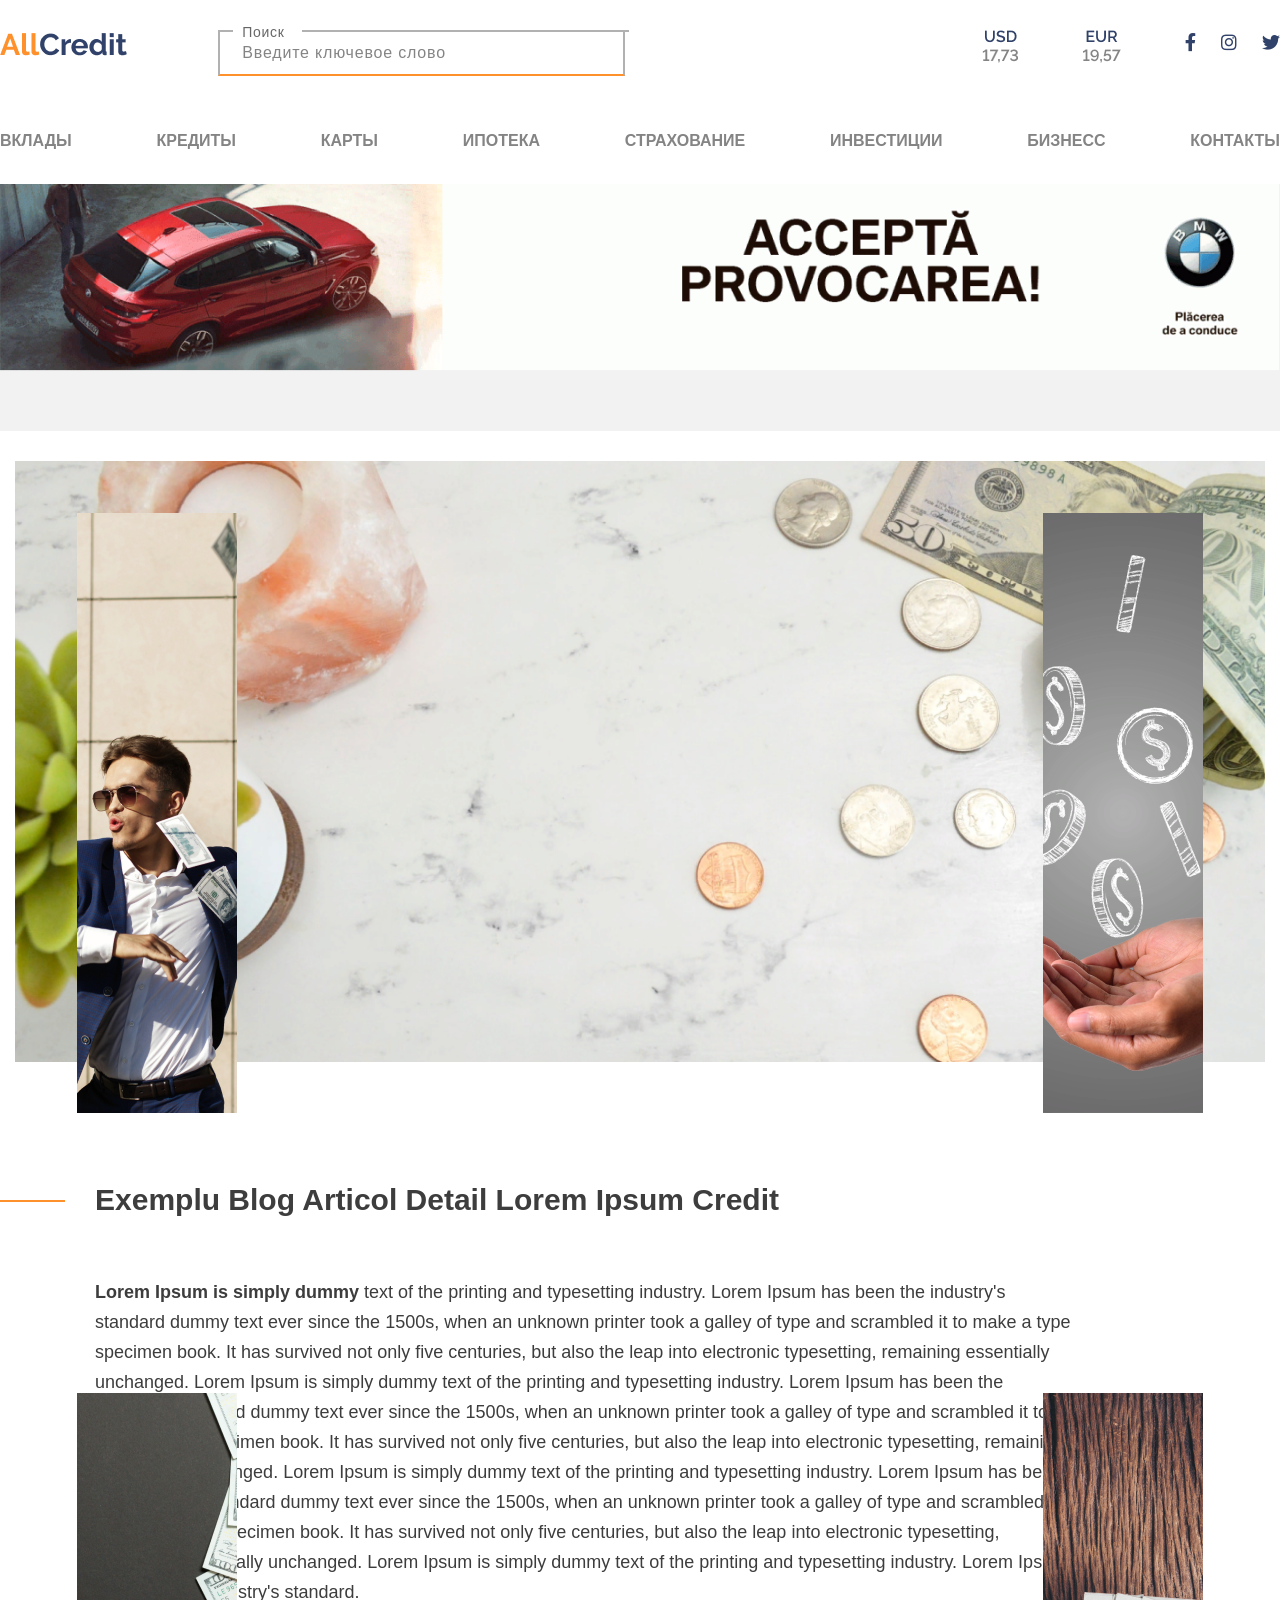
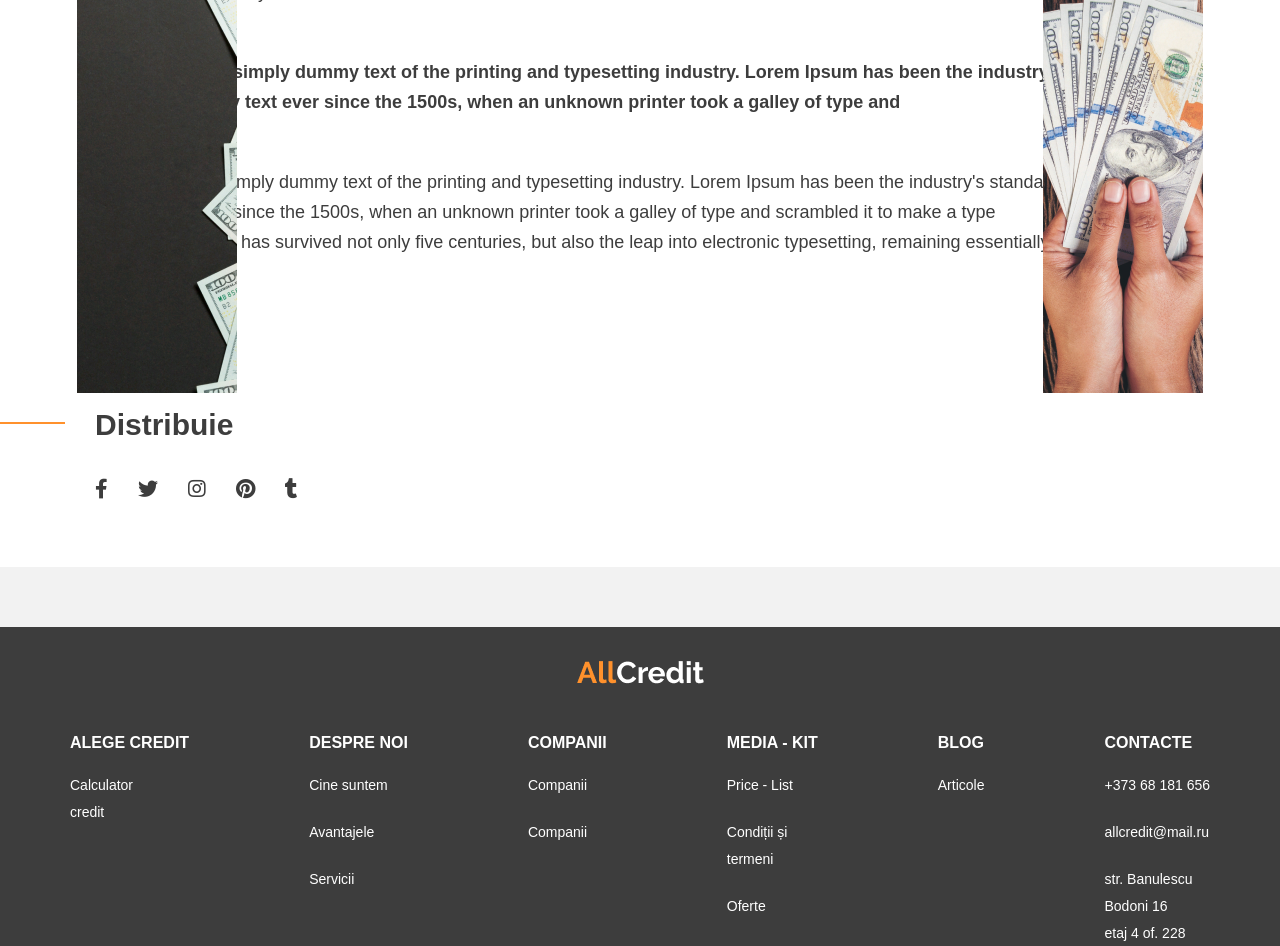
<file: Allcredit-project/Wp-content/public html/Blog-detail.html>
<!DOCTYPE html>
<html lang="en">
<head>
    <meta charset="UTF-8">
    <meta name="viewport" content="width=device-width, initial-scale=1.0">
    <link rel="stylesheet" href="https://use.fontawesome.com/releases/v5.6.1/css/all.css"
    integrity="sha384-gfdkjb5BdAXd+lj+gudLWI+BXq4IuLW5IT+brZEZsLFm++aCMlF1V92rMkPaX4PP" crossorigin="anonymous">
    <link rel="stylesheet" href="css/fonts">
    <link rel="stylesheet" href="css/bootstrap.min.css">
    <link rel="stylesheet" href="css/blog-detail.css">
    <title>Blog-detail</title>
</head>
<body>
    <header class="header">
        <div class="nav">
            <div class="container">
                <div class="row">
                    <div class="col-md-2">
                        <a href="#!" class="logo">
                            <img src="img/All-credit-logo.png" alt="AllCredit">
                        </a>
                    </div>
                    <div class="col-md-4">
                        <div class="search-box">
                            <form class="search__box-form" method="get">
                                <input type="text" placeholder="Введите ключевое слово" class="search__form-info">
                            </form>
                        </div>
                    </div>
                    <div class="offset-md-3 col-md-3">
                        <div class="currency__system">
                            <img src="img/usd.png" alt="eur" class="currency__system-pic">
                            <img src="img/eur.png" alt="usd" class="currency__system-pic">
                            <div class="icons">
                                <a href="#!" class="icon-links">
                                    <i class="fab fa-facebook-f"></i>
                                </a>
                                <a href="#!" class="icon-links">
                                    <i class="fab fa-instagram"></i>
                                </a>
                                <a href="#!" class="icon-links">
                                    <i class="fab fa-twitter"></i>
                                </a>
                           </div>
                        </div>
                    </div>
                </div>
            </div>
        </div>
        <div class="menu">
            <div class="container">
                <div class="row">
                    <div class="col">
                        <ul class="menu__list d-flex justify-content-between">
                            <li class="menu__list-item">
                                <a href="#!">
                                    Вклады
                                </a>
                            </li>
                            <li class="menu__list-item">
                                <a href="#!">
                                    Кредиты
                                </a>
                            </li>
                            <li class="menu__list-item">
                                <a href="#!">
                                    Карты
                                </a>
                            </li>
                            <li class="menu__list-item">
                                <a href="#!">
                                    Ипотека
                                </a>
                            </li>
                            <li class="menu__list-item">
                                <a href="#!">
                                    Страхование
                                </a>
                            </li>
                            <li class="menu__list-item">
                                <a href="#!">
                                    Инвестиции
                                </a>
                            </li>
                            <li class="menu__list-item">
                                <a href="#!">
                                    Бизнесс
                                </a>
                            </li>
                            <li class="menu__list-item">
                                <a href="#!">
                                    Контакты
                                </a>
                            </li>
                        </ul>
                    </div>
                </div>
            </div>
        </div>
        <div class="header__banner">
            <img src="img/acc-provocare.png" alt="Accepta Provocarea">
        </div>
    </header> <!--header end-->

    <section class="blog__detail">
        <div class="container">
            <div class="row">
                <div class="col blog-detail-bg">
                    <div class="blog__detail-intro-pic">
                        <img src="img/blog-main-intro.png" alt="intro-bg">
                    </div>
                    <div class="blog__detail-content col-md-10">
                        <h2 class="blog__detail-content-title">
                            Exemplu Blog Articol Detail Lorem Ipsum Credit
                        </h2>
                        <div class="blog__detail-text">
                            <p>
                                <strong class="text-bold">Lorem Ipsum is simply dummy </strong>text of the printing and typesetting industry. Lorem Ipsum has been the industry's standard dummy text ever since the 1500s, when an unknown printer took a galley of type and scrambled it to make a type specimen book. It has survived not only five centuries, but also the leap into electronic typesetting, remaining essentially unchanged.
                                Lorem Ipsum is simply dummy text of the printing and typesetting industry. Lorem Ipsum has been the industry's standard dummy text ever since the 1500s, when an unknown printer took a galley of type and scrambled it to make a type specimen book. It has survived not only five centuries, but also the leap into electronic typesetting, remaining essentially unchanged. Lorem Ipsum is simply dummy text of the printing and typesetting industry. Lorem Ipsum has been the industry's standard dummy text ever since the 1500s, when an unknown printer took a galley of type and scrambled it to make a type specimen book. It has survived not only five centuries, but also the leap into electronic typesetting, remaining essentially unchanged. Lorem Ipsum is simply dummy text of the printing and typesetting industry. Lorem Ipsum has been the industry's standard.
                            </p>
                            <p class="blog-detail-text-sec">
                                Lorem Ipsum is simply dummy text of the printing and typesetting industry. Lorem Ipsum has been the industry's standard dummy text ever since the 1500s, when an unknown printer took a galley of type and 
                            </p>
                            <p>
                                Lorem Ipsum is simply dummy text of the printing and typesetting industry. Lorem Ipsum has been the industry's standard dummy text ever since the 1500s, when an unknown printer took a galley of type and scrambled it to make a type specimen book. It has survived not only five centuries, but also the leap into electronic typesetting, remaining essentially unchanged.
                            </p>
                        </div>
                        <div class="blog__detail-follow">
                            <h2 class="blog-detail-follow-title">
                                Distribuie
                            </h2>
                            <ul class="blog__detail-follow-list">
                                <li class="blog__follow-item">
                                    <a href="#!">
                                        <i class="fab fa-facebook-f"></i>
                                    </a>
                                </li>
                                <li class="blog__follow-item">
                                    <a href="#!">
                                        <i class="fab fa-twitter"></i>
                                    </a>
                                </li>
                                <li class="blog__follow-item">
                                    <a href="#!">
                                        <i class="fab fa-instagram"></i>
                                    </a>
                                </li>
                                <li class="blog__follow-item">
                                    <a href="#!">
                                        <i class="fab fa-pinterest"></i>
                                    </a>
                                </li>
                                <li class="blog__follow-item">
                                    <a href="#!">
                                        <i class="fab fa-tumblr"></i>
                                    </a>
                                </li>
                            </ul>
                        </div>
                    </div>
                </div>
            </div>
        </div>
        <div class="blog__banner-leftTop">
            <img src="img/banner-left-pic.png" alt="Banner">
        </div>
        <div class="blog__banner-rightTop">
            <img src="img/banner-right-pic.png" alt="Banner">
        </div>
        <div class="blog__banner-leftBottom">
            <img src="img/bannerBlog-detail-left.png" alt="Banner">
        </div>
        <div class="blog__banner-rightBottom">
            <img src="img/bannerBlog-detail-right.png" alt="Banner">
        </div>
    </section>
    <footer class="footer"> <!--footer start-->
        <div class="container">
            <div class="row">
                <div class="col">
                    <div class="footer__header">
                        <div class="footer__logo">
                            <a href="#!">
                                <img src="img/all-credit-footer.png" alt="AllCredit">
                            </a>
                        </div>
                    </div>
                    <nav class="footer__nav">
                        <ul class="footer__menu">
                            <li class="footer__menu-item">
                                <h4 class="footer__title">
                                    Alege credit
                                </h4>
                            </li>
                            <li class="footer__menu-item">
                                <a href="#!" class="footer__menu-link">
                                    Calculator<br> credit
                                </a>
                            </li>
                        </ul>
                        <ul class="footer__menu">
                            <li class="footer__menu-item">
                                <h4 class="footer__title">
                                    Despre noi
                                </h4>
                            </li>
                            <li class="footer__menu-item">
                                <a href="#!" class="footer__menu-link">
                                    Cine suntem
                                </a>
                            </li>
                            <li class="footer__menu-item">
                                <a href="#!" class="footer__menu-link">
                                    Avantajele
                                </a>
                            </li>
                            <li class="footer__menu-item">
                                <a href="#!" class="footer__menu-link">
                                    Servicii
                                </a>
                            </li>
                        </ul>
                        <ul class="footer__menu">
                            <li class="footer__menu-item">
                                <h4 class="footer__title">
                                    Companii
                                </h4>
                            </li>
                            <li class="footer__menu-item">
                                <a href="#!" class="footer__menu-link">
                                    Companii
                                </a>
                            </li>
                            <li class="footer__menu-item">
                                <a href="#!" class="footer__menu-link">
                                    Companii
                                </a>
                            </li>
                        </ul>
                        <ul class="footer__menu">
                            <li class="footer__menu-item">
                                <h4 class="footer__title">
                                    Media - kit
                                </h4>
                            </li>
                            <li class="footer__menu-item">
                                <a href="#!" class="footer__menu-link">
                                    Price - List
                                </a>
                            </li>
                            <li class="footer__menu-item">
                                <a href="#!" class="footer__menu-link">
                                    Condiții și<br> termeni
                                </a>
                            </li>
                            <li class="footer__menu-item">
                                <a href="#!" class="footer__menu-link">
                                    Oferte
                                </a>
                            </li>
                        </ul>
                        <ul class="footer__menu">
                            <li class="footer__menu-item">
                                <h4 class="footer__title">
                                    Blog
                                </h4>
                            </li>
                            <li class="footer__menu-item">
                                <a href="#!" class="footer__menu-link">
                                    Articole
                                </a>
                            </li>
                        </ul>
                        <ul class="footer__menu">
                            <li class="footer__menu-item">
                                <h4 class="footer__title">
                                    Contacte
                                </h4>
                            </li>
                            <li class="footer__menu-item">
                                <a href="tel:+373 68 181 656" class="footer__menu-link">
                                    +373 68 181 656
                                </a>
                            </li>
                            <li class="footer__menu-item">
                                <a href="#!" class="footer__menu-link">
                                    allcredit@mail.ru
                                </a>
                            </li>
                            <li class="footer__menu-item">
                                <a href="#!" class="footer__menu-link">
                                    str. Banulescu<br>
                                    Bodoni 16<br>
                                    etaj 4 of. 228
                                </a>
                            </li>
                        </ul>
                    </nav>
                </div>
            </div>
        </div>
    </footer> <!--footer end-->
    
</body>
</html>
</file>
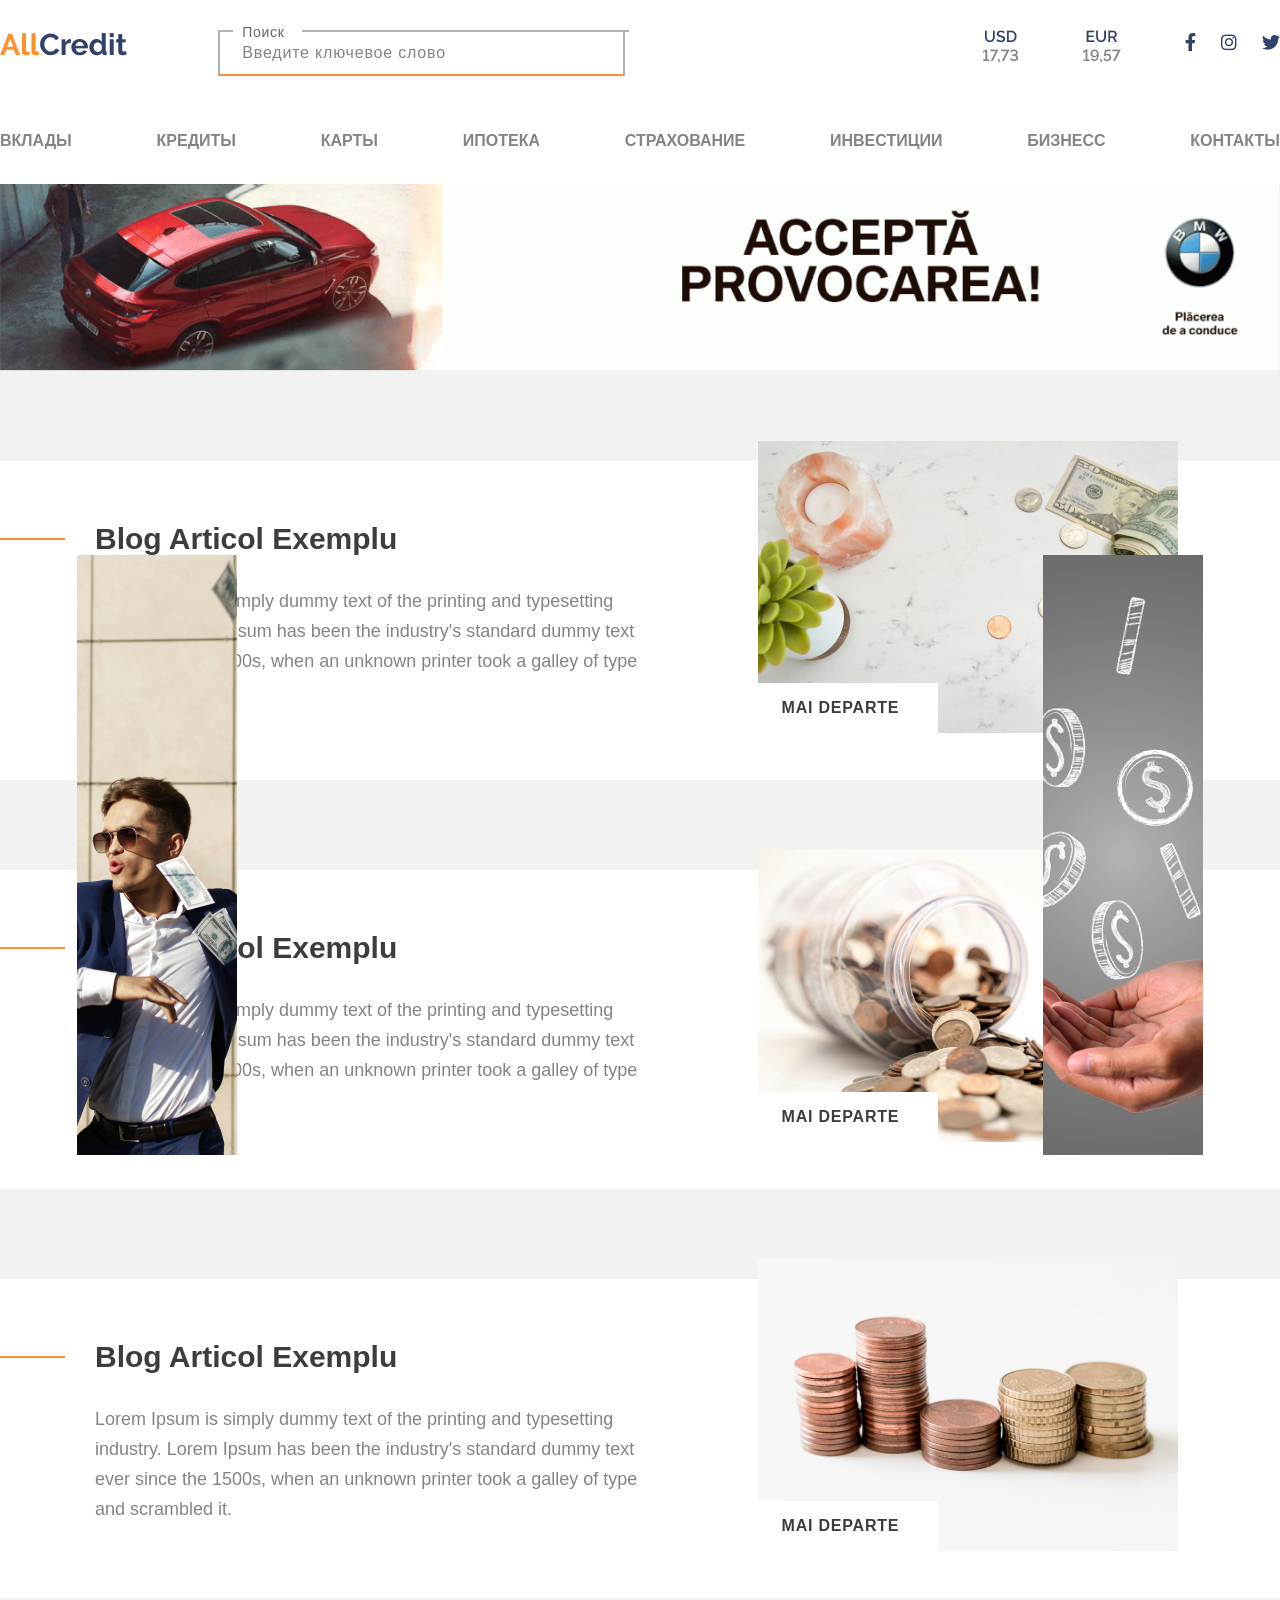
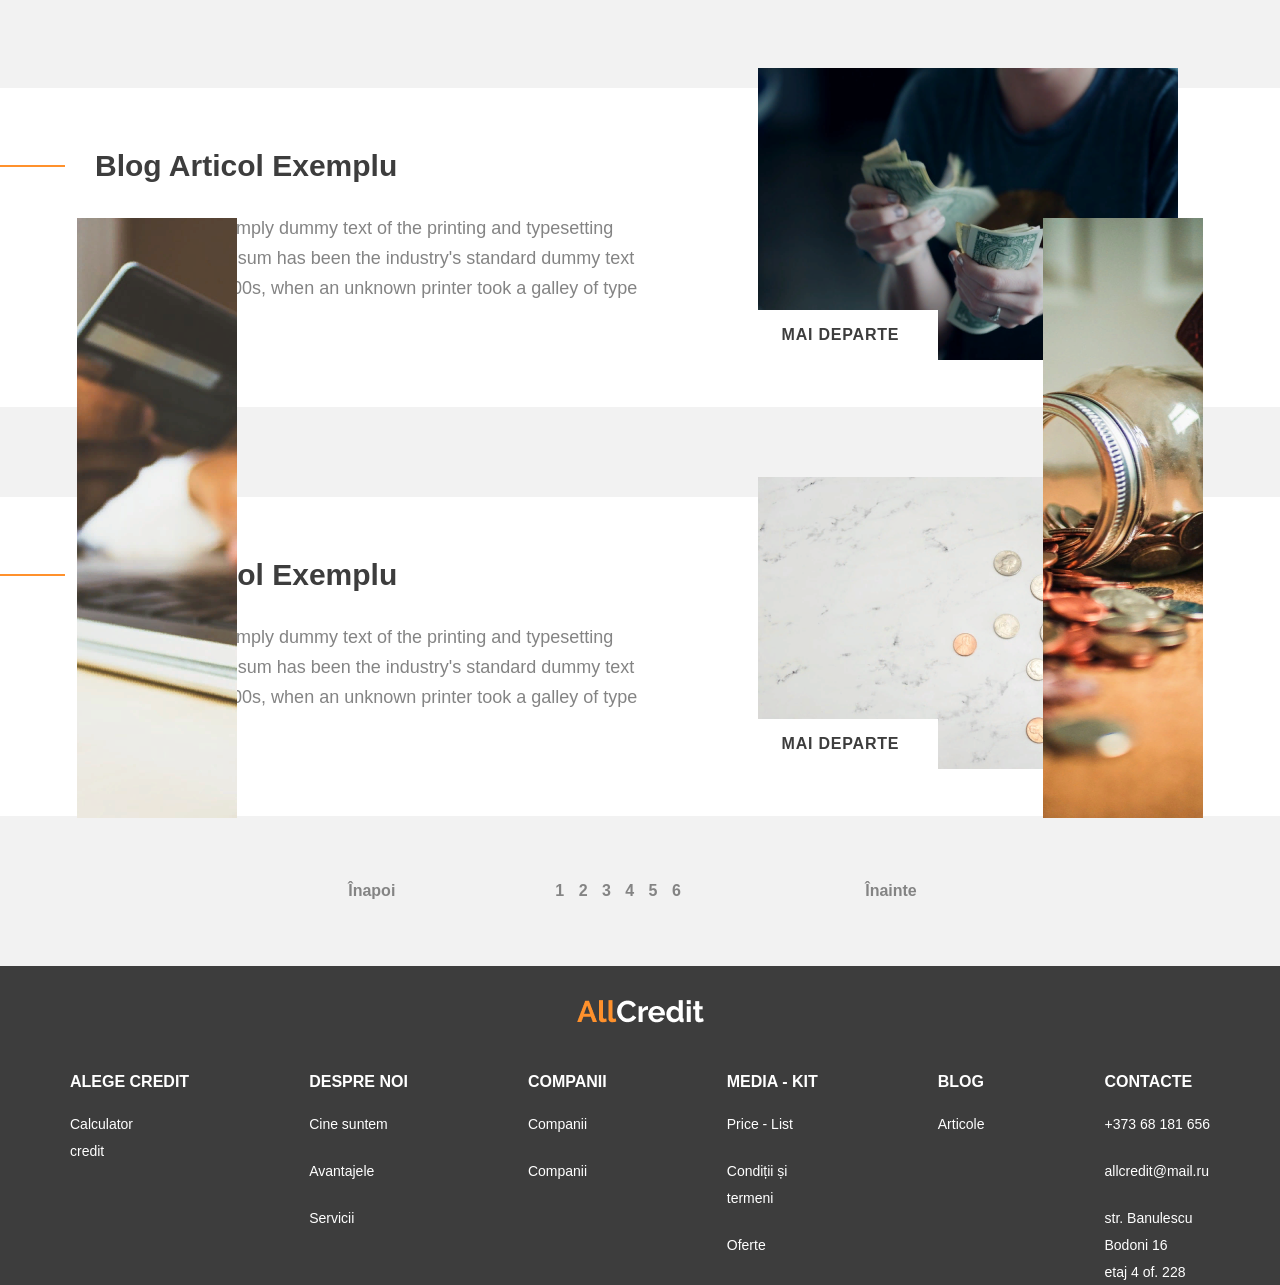
<file: Allcredit-project/Wp-content/public html/Blog.html>
<!DOCTYPE html>
<html lang="en">
<head>
    <meta charset="UTF-8">
    <meta name="viewport" content="width=device-width, initial-scale=1.0">
    <link rel="stylesheet" href="https://use.fontawesome.com/releases/v5.6.1/css/all.css"
    integrity="sha384-gfdkjb5BdAXd+lj+gudLWI+BXq4IuLW5IT+brZEZsLFm++aCMlF1V92rMkPaX4PP" crossorigin="anonymous">
    <link rel="stylesheet" href="css/fonts">
    <link rel="stylesheet" href="css/bootstrap.min.css">
    <link rel="stylesheet" href="css/blog.css">
    <title>All credit - Blog</title>
</head>
<body>
    <header class="header">
        <div class="nav">
            <div class="container">
                <div class="row">
                    <div class="col-md-2">
                        <a href="#!" class="logo">
                            <img src="img/All-credit-logo.png" alt="AllCredit">
                        </a>
                    </div>
                    <div class="col-md-4">
                        <div class="search-box">
                            <form class="search__box-form" method="get">
                                <input type="text" placeholder="Введите ключевое слово" class="search__form-info">
                            </form>
                        </div>
                    </div>
                    <div class="offset-md-3 col-md-3">
                        <div class="currency__system">
                            <img src="img/usd.png" alt="eur" class="currency__system-pic">
                            <img src="img/eur.png" alt="usd" class="currency__system-pic">
                            <div class="icons">
                                <a href="#!" class="icon-links">
                                    <i class="fab fa-facebook-f"></i>
                                </a>
                                <a href="#!" class="icon-links">
                                    <i class="fab fa-instagram"></i>
                                </a>
                                <a href="#!" class="icon-links">
                                    <i class="fab fa-twitter"></i>
                                </a>
                           </div>
                        </div>
                    </div>
                </div>
            </div>
        </div>
        <div class="menu">
            <div class="container">
                <div class="row">
                    <div class="col">
                        <ul class="menu__list d-flex justify-content-between">
                            <li class="menu__list-item">
                                <a href="#!">
                                    Вклады
                                </a>
                            </li>
                            <li class="menu__list-item">
                                <a href="#!">
                                    Кредиты
                                </a>
                            </li>
                            <li class="menu__list-item">
                                <a href="#!">
                                    Карты
                                </a>
                            </li>
                            <li class="menu__list-item">
                                <a href="#!">
                                    Ипотека
                                </a>
                            </li>
                            <li class="menu__list-item">
                                <a href="#!">
                                    Страхование
                                </a>
                            </li>
                            <li class="menu__list-item">
                                <a href="#!">
                                    Инвестиции
                                </a>
                            </li>
                            <li class="menu__list-item">
                                <a href="#!">
                                    Бизнесс
                                </a>
                            </li>
                            <li class="menu__list-item">
                                <a href="#!">
                                    Контакты
                                </a>
                            </li>
                        </ul>
                    </div>
                </div>
            </div>
        </div>
        <div class="header__banner">
            <img src="img/acc-provocare.png" alt="Accepta Provocarea">
        </div>
    </header> <!--header end-->

    <section class="blog"> <!--blog start-->
        <div class="container">
            <div class="row blog__main-block">
                <div class="col-md-6 p0">
                    <div class="blog__item">
                        <h2 class="blog__item-title">
                            Blog Articol Exemplu 
                        </h2>
                        <p class="blog__item-desc">
                            Lorem Ipsum is simply dummy text of the printing and typesetting industry. Lorem Ipsum has been the industry's standard dummy text ever since the 1500s, when an unknown printer took a galley of type and scrambled it.
                        </p>
                    </div>
                </div>
                <div class="col-md-6 p0 d-flex justify-content-center">
                    <div class="blog__block-img btn-hov">
                        <img class="blog-img" src="img/blog1.png" alt="blog">
                        <a href="#!" class="blog-button">
                            Mai Departe
                        </a>
                    </div>
                </div>
            </div>
            <div class="row blog__main-block">
                <div class="col-md-6 p0">
                    <div class="blog__item">
                        <h2 class="blog__item-title">
                            Blog Articol Exemplu 
                        </h2>
                        <p class="blog__item-desc">
                            Lorem Ipsum is simply dummy text of the printing and typesetting industry. Lorem Ipsum has been the industry's standard dummy text ever since the 1500s, when an unknown printer took a galley of type and scrambled it.
                        </p>
                    </div>
                </div>
                <div class="col-md-6 p0 d-flex justify-content-center">
                    <div class="blog__block-img btn-hov">
                        <img class="blog-img" src="img/blog2.png" alt="blog">
                        <a href="#!" class="blog-button">
                            Mai Departe
                        </a>
                    </div>
                </div>
            </div>
            <div class="row blog__main-block">
                <div class="col-md-6 p0">
                    <div class="blog__item">
                        <h2 class="blog__item-title">
                            Blog Articol Exemplu 
                        </h2>
                        <p class="blog__item-desc">
                            Lorem Ipsum is simply dummy text of the printing and typesetting industry. Lorem Ipsum has been the industry's standard dummy text ever since the 1500s, when an unknown printer took a galley of type and scrambled it.
                        </p>
                    </div>
                </div>
                <div class="col-md-6 p0 d-flex justify-content-center">
                    <div class="blog__block-img btn-hov">
                        <img class="blog-img" src="img/blog3.png" alt="blog">
                        <a href="#!" class="blog-button">
                            Mai Departe
                        </a>
                    </div>
                </div>
            </div>
            <div class="row blog__main-block">
                <div class="col-md-6 p0">
                    <div class="blog__item">
                        <h2 class="blog__item-title">
                            Blog Articol Exemplu 
                        </h2>
                        <p class="blog__item-desc">
                            Lorem Ipsum is simply dummy text of the printing and typesetting industry. Lorem Ipsum has been the industry's standard dummy text ever since the 1500s, when an unknown printer took a galley of type and scrambled it.
                        </p>
                    </div>
                </div>
                <div class="col-md-6 p0 d-flex justify-content-center">
                    <div class="blog__block-img btn-hov">
                        <img class="blog-img" src="img/blog4.png" alt="blog">
                        <a href="#!" class="blog-button">
                            Mai Departe
                        </a>
                    </div>
                </div>
            </div>
            <div class="row blog__main-block mb">
                <div class="col-md-6 p0">
                    <div class="blog__item">
                        <h2 class="blog__item-title">
                            Blog Articol Exemplu 
                        </h2>
                        <p class="blog__item-desc">
                            Lorem Ipsum is simply dummy text of the printing and typesetting industry. Lorem Ipsum has been the industry's standard dummy text ever since the 1500s, when an unknown printer took a galley of type and scrambled it.
                        </p>
                    </div>
                </div>
                <div class="col-md-6 p0 d-flex justify-content-center">
                    <div class="blog__block-img btn-hov">
                        <img class="blog-img" src="img/blog5.png" alt="blog">
                        <a href="#!" class="blog-button">
                            Mai Departe
                        </a>
                    </div>
                </div>
            </div>

            <div class="blog__banner-leftTop">
                <img src="img/banner-left-pic.png" alt="Banner">
            </div>
            <div class="blog__banner-rightTop">
                <img src="img/banner-right-pic.png" alt="Banner">
            </div>
            <div class="blog__banner-leftBottom">
                <img src="img/banner-blog-left.png" alt="Banner">
            </div>
            <div class="blog__banner-rightBottom">
                <img src="img/banner-blog-right.png" alt="Banner">
            </div>
        </div>
    </section> <!--blog end-->
    <div class="pagination__block"> <!--pagination start-->
        <div class="container">
            <div class="row">
                <div class="col d-flex justify-content-center">
                    <div class="pagination col-md-6">
                        <div class="back">
                           <a href="#!"> Înapoi</a> 
                        </div>
                        <ul class="pagination__number">
                            <li class="pagination__item">
                                <a href="#">
                                    1
                                </a>
                            </li>
                            <li class="pagination__item">
                                <a href="#">
                                    2
                                </a>
                            </li>
                            <li class="pagination__item">
                                <a href="#">
                                    3
                                </a>
                            </li>
                            <li class="pagination__item">
                                <a href="#">
                                    4
                                </a>
                            </li>
                            <li class="pagination__item">
                                <a href="#">
                                    5
                                </a>
                            </li>
                            <li class="pagination__item">
                                <a href="#">
                                    6
                                </a>
                            </li>
                        </ul>
                        <div class="forward">
                           <a href="#!">Înainte</a> 
                        </div>
                    </div>
                </div>
            </div>
        </div>
    </div> <!--pagination end-->
    <footer class="footer"> <!--footer start-->
        <div class="container">
            <div class="row">
                <div class="col">
                    <div class="footer__header">
                        <div class="footer__logo">
                            <a href="#!">
                                <img src="img/all-credit-footer.png" alt="AllCredit">
                            </a>
                        </div>
                    </div>
                    <nav class="footer__nav">
                        <ul class="footer__menu">
                            <li class="footer__menu-item">
                                <h4 class="footer__title">
                                    Alege credit
                                </h4>
                            </li>
                            <li class="footer__menu-item">
                                <a href="#!" class="footer__menu-link">
                                    Calculator<br> credit
                                </a>
                            </li>
                        </ul>
                        <ul class="footer__menu">
                            <li class="footer__menu-item">
                                <h4 class="footer__title">
                                    Despre noi
                                </h4>
                            </li>
                            <li class="footer__menu-item">
                                <a href="#!" class="footer__menu-link">
                                    Cine suntem
                                </a>
                            </li>
                            <li class="footer__menu-item">
                                <a href="#!" class="footer__menu-link">
                                    Avantajele
                                </a>
                            </li>
                            <li class="footer__menu-item">
                                <a href="#!" class="footer__menu-link">
                                    Servicii
                                </a>
                            </li>
                        </ul>
                        <ul class="footer__menu">
                            <li class="footer__menu-item">
                                <h4 class="footer__title">
                                    Companii
                                </h4>
                            </li>
                            <li class="footer__menu-item">
                                <a href="#!" class="footer__menu-link">
                                    Companii
                                </a>
                            </li>
                            <li class="footer__menu-item">
                                <a href="#!" class="footer__menu-link">
                                    Companii
                                </a>
                            </li>
                        </ul>
                        <ul class="footer__menu">
                            <li class="footer__menu-item">
                                <h4 class="footer__title">
                                    Media - kit
                                </h4>
                            </li>
                            <li class="footer__menu-item">
                                <a href="#!" class="footer__menu-link">
                                    Price - List
                                </a>
                            </li>
                            <li class="footer__menu-item">
                                <a href="#!" class="footer__menu-link">
                                    Condiții și<br> termeni
                                </a>
                            </li>
                            <li class="footer__menu-item">
                                <a href="#!" class="footer__menu-link">
                                    Oferte
                                </a>
                            </li>
                        </ul>
                        <ul class="footer__menu">
                            <li class="footer__menu-item">
                                <h4 class="footer__title">
                                    Blog
                                </h4>
                            </li>
                            <li class="footer__menu-item">
                                <a href="#!" class="footer__menu-link">
                                    Articole
                                </a>
                            </li>
                        </ul>
                        <ul class="footer__menu">
                            <li class="footer__menu-item">
                                <h4 class="footer__title">
                                    Contacte
                                </h4>
                            </li>
                            <li class="footer__menu-item">
                                <a href="tel:+373 68 181 656" class="footer__menu-link">
                                    +373 68 181 656
                                </a>
                            </li>
                            <li class="footer__menu-item">
                                <a href="#!" class="footer__menu-link">
                                    allcredit@mail.ru
                                </a>
                            </li>
                            <li class="footer__menu-item">
                                <a href="#!" class="footer__menu-link">
                                    str. Banulescu<br>
                                    Bodoni 16<br>
                                    etaj 4 of. 228
                                </a>
                            </li>
                        </ul>
                    </nav>
                </div>
            </div>
        </div>
    </footer> <!--footer end-->
</body>
</html>
</file>
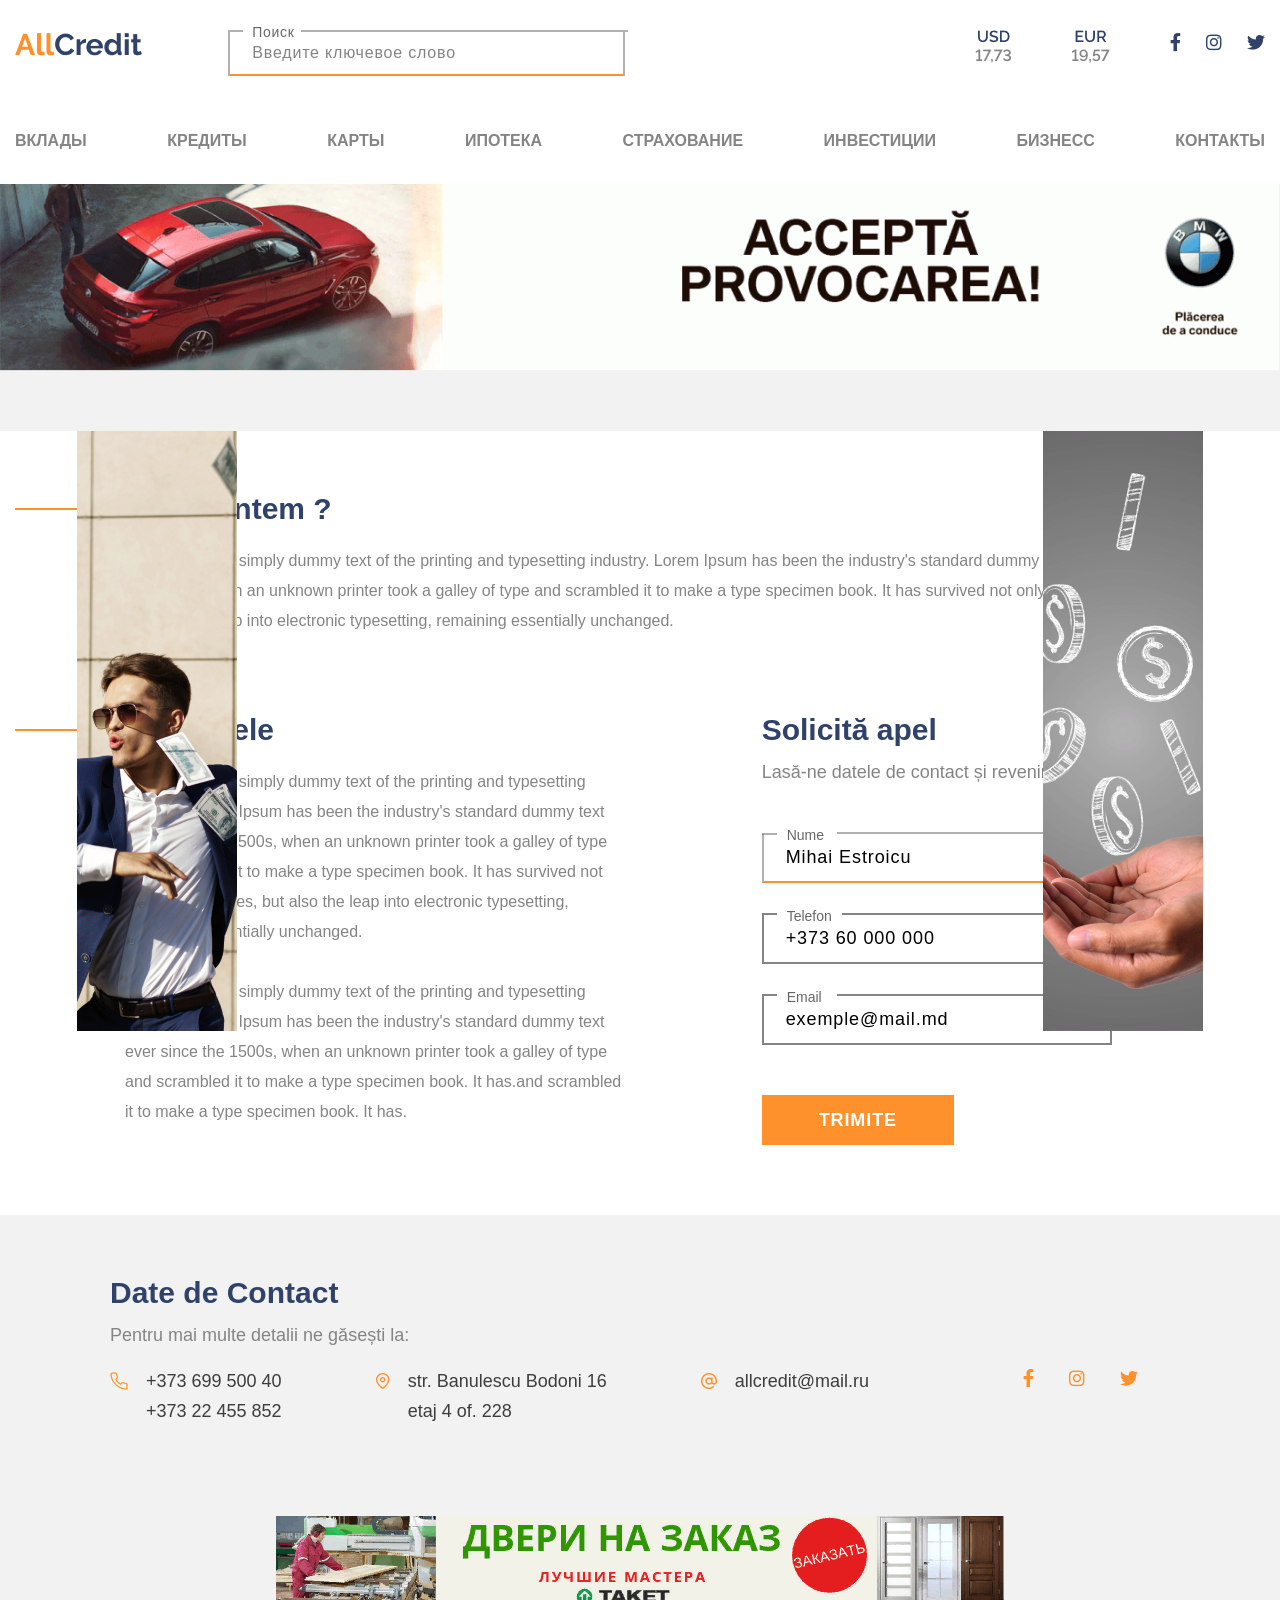
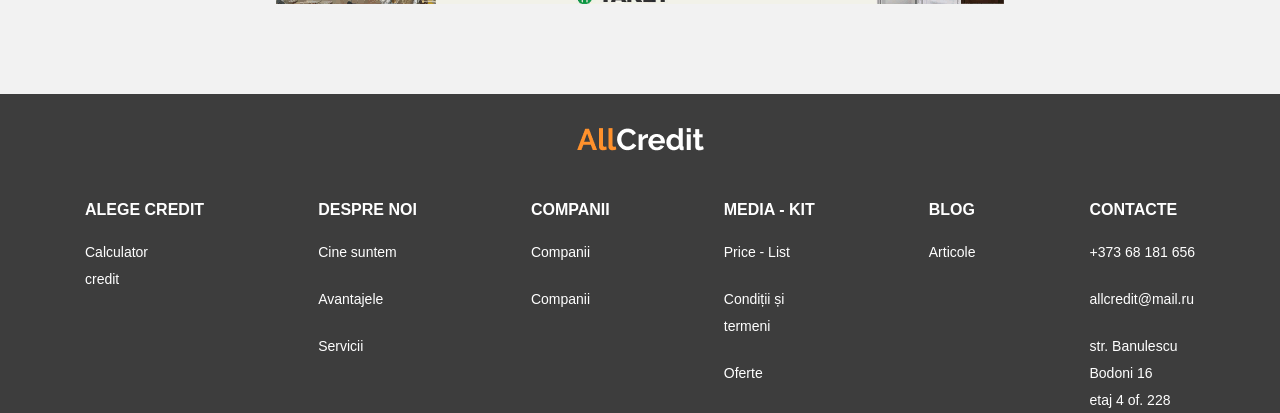
<file: Allcredit-project/Wp-content/public html/Contacts-about-us.html>
<!DOCTYPE html>
<html lang="en">
<head>
    <meta charset="UTF-8">
    <meta name="viewport" content="width=device-width, initial-scale=1.0">
    <title>All Credit - Contacte Despre Noi</title>
    <link rel="stylesheet" href="https://use.fontawesome.com/releases/v5.6.1/css/all.css"
    integrity="sha384-gfdkjb5BdAXd+lj+gudLWI+BXq4IuLW5IT+brZEZsLFm++aCMlF1V92rMkPaX4PP" crossorigin="anonymous">
    <link rel="stylesheet" href="css/fonts">
    <link rel="stylesheet" href="css/bootstrap.min.css">
    <link rel="stylesheet" href="css/contacts-about-us.css">
</head>
<body>
    <header class="header">
        <div class="nav">
            <div class="container">
                <div class="row">
                    <div class="col-md-2">
                        <a href="#!" class="logo">
                            <img src="img/All-credit-logo.png" alt="AllCredit">
                        </a>
                    </div>
                    <div class="col-md-4">
                        <div class="search-box">
                            <form class="search__box-form" method="get">
                                <input type="text" placeholder="Введите ключевое слово" class="search__form-info">
                            </form>
                        </div>
                    </div>
                    <div class="offset-md-3 col-md-3">
                        <div class="currency__system">
                            <img src="img/usd.png" alt="eur" class="currency__system-pic">
                            <img src="img/eur.png" alt="usd" class="currency__system-pic">
                            <div class="icons">
                                <a href="#!" class="icon-links">
                                    <i class="fab fa-facebook-f"></i>
                                </a>
                                <a href="#!" class="icon-links">
                                    <i class="fab fa-instagram"></i>
                                </a>
                                <a href="#!" class="icon-links">
                                    <i class="fab fa-twitter"></i>
                                </a>
                           </div>
                        </div>
                    </div>
                </div>
            </div>
        </div>
        <div class="menu">
            <div class="container">
                <div class="row">
                    <div class="col">
                        <ul class="menu__list d-flex justify-content-between">
                            <li class="menu__list-item">
                                <a href="#!">
                                    Вклады
                                </a>
                            </li>
                            <li class="menu__list-item">
                                <a href="#!">
                                    Кредиты
                                </a>
                            </li>
                            <li class="menu__list-item">
                                <a href="#!">
                                    Карты
                                </a>
                            </li>
                            <li class="menu__list-item">
                                <a href="#!">
                                    Ипотека
                                </a>
                            </li>
                            <li class="menu__list-item">
                                <a href="#!">
                                    Страхование
                                </a>
                            </li>
                            <li class="menu__list-item">
                                <a href="#!">
                                    Инвестиции
                                </a>
                            </li>
                            <li class="menu__list-item">
                                <a href="#!">
                                    Бизнесс
                                </a>
                            </li>
                            <li class="menu__list-item">
                                <a href="#!">
                                    Контакты
                                </a>
                            </li>
                        </ul>
                    </div>
                </div>
            </div>
        </div>
        <div class="header__banner">
            <img src="img/acc-provocare.png" alt="Accepta Provocarea">
        </div>
    </header> <!--header end-->

    <!--section contacts info-->

    <section class="contacts__content">
        <div class="container">
            <div class="row contacts__content-intro">
                <div class="col">
                    <div class="contacts__content">
                        <h2 class="contacts__content-title">
                            Cine suntem ?
                        </h2>
                        <p class="contacts__content-text">
                            Lorem Ipsum is simply dummy text of the printing and typesetting industry. Lorem Ipsum has been the industry's standard dummy text ever since the 1500s, when an unknown printer took a galley of type and scrambled it to make a type specimen book. It has survived not only five centuries, but also the leap into electronic typesetting, remaining essentially unchanged.
                        </p>
                    </div>
                </div>
            </div>
            <div class="row benefits__content">
                <div class="col-md-6">
                    <div class="contacts__benefits">
                        <h2 class="contacts__benefits-title">
                            Avantajele
                        </h2>
                        <p class="contacts__benefits-text">
                            Lorem Ipsum is simply dummy text of the printing and typesetting industry. Lorem Ipsum has been the industry's standard dummy text ever since the 1500s, when an unknown printer took a galley of type and scrambled it to make a type specimen book. It has survived not only five centuries, but also the leap into electronic typesetting, remaining essentially unchanged.
                        </p>
                        <p class="contacts__benefits-text">
                            Lorem Ipsum is simply dummy text of the printing and typesetting industry. Lorem Ipsum has been the industry's standard dummy text ever since the 1500s, when an unknown printer took a galley of type and scrambled it to make a type specimen book. It has.and scrambled it to make a type specimen book. It has.
                        </p>
                    </div>
                </div>
                <div class="offset-md-1 col-md-5">
                    <div class="contacts__request-call">
                        <h2 class="contacts__request-call-title">
                            Solicită apel
                        </h2>
                        <p class="contacts__request__call-subtitle">
                            Lasă-ne datele de contact și revenim noi cu un sunet.
                        </p>
                        <div role="form" class="contacts__form">
                            <form action="" class="search" method="get">
                                <span class="input-name"><input class="input-for-name" type="text" name="name" aria-required="true" aria-invalid="false" placeholder="Mihai Estroicu"></span> 
                                <span class="input-phone"><p class="input-phone-border"><input class="input-for-phone" type="text" name="phone" aria-required="true" aria-invalid="false" placeholder="+373 60 000 000"></p></span>
                                <span class="input-mail"><p class="input-mail-border"><input class="input-for-mail" type="text" name="e-mail" aria-required="true" aria-invalid="false" placeholder="exemple@mail.md"></p></span>
                            </form>
                        </div>
                        <div class="contacts__request-call-button">
                            <a href="#!">
                                Trimite
                            </a>
                        </div>
                    </div>
                </div>
            </div>
            <div class="row">
                <div class="col contacts__footer-row">
                    <div class="contacts__footer">
                        <h2 class="contacts__footer-title">
                            Date de Contact
                        </h2>
                        <p class="contacts__footer-desc">
                            Pentru mai multe detalii ne găsești la:
                        </p>
                        <div class="contacts__footer-info">
                            <div class="contacts__footer-item">
                                <div class="contacts__footer-items">
                                    <div class="contacts__footer-pic">
                                        <img src="img/tel-icon.png" alt="Telephone">
                                    </div>
                                    <div class="contacts__footer-link">
                                        <a href="te:+373 699 500 40">+373 699 500 40<br>
                                            +373 22 455 852</a>
                                    </div>
                                </div>
                                <div class="contacts__footer-items">
                                    <div class="contacts__footer-pic">
                                        <img src="img/map-icon.png" alt="Map">
                                    </div>
                                    <div class="contacts__footer-link">
                                        <a href="#!">str. Banulescu Bodoni 16<br>
                                            etaj 4 of. 228</a>
                                    </div>
                                </div>
                                <div class="contacts__footer-items">
                                    <div class="contacts__footer-pic">
                                        <img src="img/union-icon.png" alt="Mail">
                                    </div>
                                    <div class="contacts__footer-link">
                                        <a href="#!">allcredit@mail.ru</a>
                                    </div>
                                </div>
                                <div class="contacts__footer-icons">
                                    <a href="#!" class="contacts__footer-icons-link">
                                        <i class="fab fa-facebook-f"></i>
                                    </a>
                                    <a href="#!" class="contacts__footer-icons-link">
                                        <i class="fab fa-instagram"></i>
                                    </a>
                                    <a href="#!" class="contacts__footer-icons-link">
                                        <i class="fab fa-twitter"></i>
                                    </a>
                                </div>
                            </div>
                        </div>
                    </div>
                </div>
            </div>
            <div class="row">
                <div class="col banner-col">
                    <div class="banner__contacts">
                        <img src="img/banner-img.png" alt="Banner">
                    </div>
                </div>
            </div>
        </div>
        <div class="contacts__banner-left">
            <img src="img/banner-left-pic.png" alt="bg">
        </div>
        <div class="contacts__banner-right">
            <img src="img/banner-right-pic.png" alt="bg">
        </div>
    </section>
    <footer class="footer"> <!--footer start-->
        <div class="container">
            <div class="row">
                <div class="col">
                    <div class="footer__header">
                        <div class="footer__logo">
                            <a href="#!">
                                <img src="img/all-credit-footer.png" alt="AllCredit">
                            </a>
                        </div>
                    </div>
                    <nav class="footer__nav">
                        <ul class="footer__menu">
                            <li class="footer__menu-item">
                                <h4 class="footer__title">
                                    Alege credit
                                </h4>
                            </li>
                            <li class="footer__menu-item">
                                <a href="#!" class="footer__menu-link">
                                    Calculator<br> credit
                                </a>
                            </li>
                        </ul>
                        <ul class="footer__menu">
                            <li class="footer__menu-item">
                                <h4 class="footer__title">
                                    Despre noi
                                </h4>
                            </li>
                            <li class="footer__menu-item">
                                <a href="#!" class="footer__menu-link">
                                    Cine suntem
                                </a>
                            </li>
                            <li class="footer__menu-item">
                                <a href="#!" class="footer__menu-link">
                                    Avantajele
                                </a>
                            </li>
                            <li class="footer__menu-item">
                                <a href="#!" class="footer__menu-link">
                                    Servicii
                                </a>
                            </li>
                        </ul>
                        <ul class="footer__menu">
                            <li class="footer__menu-item">
                                <h4 class="footer__title">
                                    Companii
                                </h4>
                            </li>
                            <li class="footer__menu-item">
                                <a href="#!" class="footer__menu-link">
                                    Companii
                                </a>
                            </li>
                            <li class="footer__menu-item">
                                <a href="#!" class="footer__menu-link">
                                    Companii
                                </a>
                            </li>
                        </ul>
                        <ul class="footer__menu">
                            <li class="footer__menu-item">
                                <h4 class="footer__title">
                                    Media - kit
                                </h4>
                            </li>
                            <li class="footer__menu-item">
                                <a href="#!" class="footer__menu-link">
                                    Price - List
                                </a>
                            </li>
                            <li class="footer__menu-item">
                                <a href="#!" class="footer__menu-link">
                                    Condiții și<br> termeni
                                </a>
                            </li>
                            <li class="footer__menu-item">
                                <a href="#!" class="footer__menu-link">
                                    Oferte
                                </a>
                            </li>
                        </ul>
                        <ul class="footer__menu">
                            <li class="footer__menu-item">
                                <h4 class="footer__title">
                                    Blog
                                </h4>
                            </li>
                            <li class="footer__menu-item">
                                <a href="#!" class="footer__menu-link">
                                    Articole
                                </a>
                            </li>
                        </ul>
                        <ul class="footer__menu">
                            <li class="footer__menu-item">
                                <h4 class="footer__title">
                                    Contacte
                                </h4>
                            </li>
                            <li class="footer__menu-item">
                                <a href="tel:+373 68 181 656" class="footer__menu-link">
                                    +373 68 181 656
                                </a>
                            </li>
                            <li class="footer__menu-item">
                                <a href="#!" class="footer__menu-link">
                                    allcredit@mail.ru
                                </a>
                            </li>
                            <li class="footer__menu-item">
                                <a href="#!" class="footer__menu-link">
                                    str. Banulescu<br>
                                    Bodoni 16<br>
                                    etaj 4 of. 228
                                </a>
                            </li>
                        </ul>
                    </nav>
                </div>
            </div>
        </div>
    </footer> <!--footer end-->


    
</body>
</html>
</file>
<file: Allcredit-project/Wp-content/public html/css/blog-detail.css>
html{
    box-sizing: border-box;
}

body{
    font-family: 'Raleway', sans-serif;
    background: #F2F2F2;
    font-size: 18px;
    margin: 0;
    padding: 0;
}

ul, li {
	display: block;
	padding: 0;
	margin: 0;
}

h1, h2, h3, h4, h5, h6 {
	font-style: normal;
	font-weight: 600;
	color: #304269;
	margin: 0;
	padding: 0;
}

.container{
    width: 100%;
    max-width: 1290px;
    padding: 0;
}

.btn-main{
    display: inline-block;
    font-weight: 600;
    font-size: 14px;
    line-height: 30px;
    color: #fff;
    letter-spacing: 0.05em;
    background: #FF912C;
    border-radius: 4px;
    padding: 5px 48px;
    text-decoration: none;
    text-transform: uppercase;
}

/*header*/

.nav{
    background: #fff;
    padding-top: 30px;
}

.search__form-info{
    display: block;
    width: 100%;
    font-size: 16px;
    line-height: 2em;
    letter-spacing: 0.05em;
    padding: 5px 22px;
    border: 2px solid rgba(61, 61, 61, 0.4);
    border-bottom: 2px solid #FF912C;
    border-top: none;
    cursor: pointer;
    outline: 0;
    position: relative;
}

.search__box-form{
    position: relative;
}

.search__box-form:after{
    content: 'Поиск';
    display: block;
    color: rgba(0, 0, 0, 0.6);
    font-size: 14px;
    line-height: 30px;
    position: absolute;
    top: -15px;
    left: 24px;
    letter-spacing: 0.05em;

}

.search-box{
    position: relative;
}

.search-box:after{
    content: '';
    display: block;
    width: 15px;
    height: 2px;
    background: rgba(61, 61, 61, 0.4);
    position: absolute;
    top: 0;
}
.search-box:before{
    content: '';
    display: block;
    width: 327px;
    height: 2px;
    background: rgba(61, 61, 61, 0.4);
    margin-left: 84px;
}

.search__form-info::placeholder{
    color: #848484;  
}

.icon-links{
    margin-right: 20px;
    color: #304269;
}

.icons a{
    text-decoration: none;
}

.icons a:hover{
    color: #000;
}

.icon-links:last-child{
    margin-right: 0;
}


.currency__system{
    display: flex;
    justify-content: space-between;
    cursor:pointer;
}

.menu{
    padding: 53px 0 31px 0;
    background: #fff;
}


.menu__list-item a{
    display: block;
    font-weight: 600;
    font-size: 16px;
    color: #848484;
    text-decoration: none;
    text-transform: uppercase;
    position: relative;
    transition: .2s linear;
}

.menu__list-item a:hover{
    color: #304269;
}

.menu__list-item a:after{
    content: '';
    display: block;
    width: 100%;
    height: 2px;
    position: absolute;
    top: 100%;
    left: 0;
    background: #FF912C;
    z-index: 1;
    opacity: 0;
    transition: .2s linear;
}

.menu__list-item a:hover:after{
    opacity: 1;
}

.header__banner img{
    width: 100%;
    height: auto;
    background-size:cover;
}

.header__banner{
    margin-bottom: 60px;
}


/*header end*/

/*blog detail*/

.blog__detail{
    position: relative;
}

.blog-detail-bg{
    background: #fff;
    padding: 0;
}

.blog__detail-content{
    padding: 0;
}

.blog__detail-intro-pic{
    padding: 30px 30px 60px 30px;
}

.blog__detail-intro-pic img{
    width: 100%;
    height: auto;
}

.blog__detail-content-title{
    font-size: 30px;
    line-height: 35px;
    color: #3D3D3D;
    padding: 60px 0 60px 110px;
    position: relative;
}


.blog__detail-content-title:after{
    content: '';
    display: block;
    width: 80px;
    height: 2px;
    background: #FF912C;
    position: absolute;
    top: 78px;
    left: 0;

}

.blog__detail-text{
    font-weight: 300;
    font-size: 18px;
    line-height: 30px;
    color: #3D3D3D;
    padding-left: 110px;
}

.blog__detail-text p{
    margin-bottom: 0;
    padding-bottom: 50px;
}

.blog__detail-text p:last-child{
    padding-bottom: 120px;
}

.text-bold{
    font-weight: 600;
}

.blog-detail-text-sec{
    font-weight: 600;
}

.blog__detail-follow {
    margin-bottom: 63px;
}


.blog-detail-follow-title{
    font-size: 30px;
    line-height: 35px;
    color: #3D3D3D;
    padding: 0 0 32px 110px;
    position: relative;
}

.blog-detail-follow-title:after{
    content: '';
    display: block;
    width: 80px;
    height: 2px;
    background: #FF912C;
    position: absolute;
    top: 15px;
    left: 0;
}

.blog__detail-follow-list{
    display: flex;
    padding-left: 110px;
}

.blog__follow-item{
    padding-right: 30px;
}

.blog__follow-item a{
    font-size: 20px;
    text-decoration: none;
    color: #3D3D3D;
    transition: .2s linear;
}

.blog__follow-item a:hover{
    opacity: .75;
}

.blog__banner-leftTop {
    position: absolute;
    top: 82px;
    left: 77px;
}

.blog__banner-rightTop{
    position: absolute;
    top: 82px;
    right: 77px;
}

.blog__banner-leftBottom{
    position: absolute;
    top: 55.4%;
    left: 77px;
}

.blog__banner-rightBottom{
    position: absolute;
    top: 55.4%;
    right: 77px;
}


/*Footer start*/

.footer{
    background: #3D3D3D;
    margin-top: 60px;
}

.footer__logo{
    text-align: center;
    padding-top: 31px;
    padding-bottom: 50px;
}

.footer__nav{
    display: flex;
    justify-content: space-between;
    padding: 0 70px;
}

.footer__title{
    font-weight: 600;
    font-size: 16px;
    line-height: 16px;
    color: #fff;
    text-transform: uppercase;
}

.footer__menu-item{
    padding-bottom: 20px;
}

.footer__menu-item:last-child{
    padding-bottom: 0;
}

.footer__menu-item a{
    font-weight: 300;
    font-size: 14px;
    line-height: 16px;
    color: #fff;
    text-decoration: none;
    transition: .2s linear;
}

.footer__menu-item a:hover{
    opacity: .75;
}
</file>
<file: Allcredit-project/Wp-content/public html/css/blog.css>
html{
    box-sizing: border-box;
}

body{
    font-family: 'Raleway', sans-serif;
    background: #F2F2F2;
    font-size: 18px;
    margin: 0;
    padding: 0;
}

ul, li {
	display: block;
	padding: 0;
	margin: 0;
}

h1, h2, h3, h4, h5, h6 {
	font-style: normal;
	font-weight: 600;
	color: #304269;
	margin: 0;
	padding: 0;
}

.container{
    width: 100%;
    max-width: 1290px;
    padding: 0;
}

.btn-main{
    display: inline-block;
    font-weight: 600;
    font-size: 14px;
    line-height: 30px;
    color: #fff;
    letter-spacing: 0.05em;
    background: #FF912C;
    border-radius: 4px;
    padding: 5px 48px;
    text-decoration: none;
    text-transform: uppercase;
}

/*header*/

.nav{
    background: #fff;
    padding-top: 30px;
}

.search__form-info{
    display: block;
    width: 100%;
    font-size: 16px;
    line-height: 2em;
    letter-spacing: 0.05em;
    padding: 5px 22px;
    border: 2px solid rgba(61, 61, 61, 0.4);
    border-bottom: 2px solid #FF912C;
    border-top: none;
    cursor: pointer;
    outline: 0;
    position: relative;
}

.search__box-form{
    position: relative;
}

.search__box-form:after{
    content: 'Поиск';
    display: block;
    color: rgba(0, 0, 0, 0.6);
    font-size: 14px;
    line-height: 30px;
    position: absolute;
    top: -15px;
    left: 24px;
    letter-spacing: 0.05em;

}

.search-box{
    position: relative;
}

.search-box:after{
    content: '';
    display: block;
    width: 15px;
    height: 2px;
    background: rgba(61, 61, 61, 0.4);
    position: absolute;
    top: 0;
}
.search-box:before{
    content: '';
    display: block;
    width: 327px;
    height: 2px;
    background: rgba(61, 61, 61, 0.4);
    margin-left: 84px;
}

.search__form-info::placeholder{
    color: #848484;  
}

.icon-links{
    margin-right: 20px;
    color: #304269;
}

.icons a{
    text-decoration: none;
}

.icons a:hover{
    color: #000;
}

.icon-links:last-child{
    margin-right: 0;
}


.currency__system{
    display: flex;
    justify-content: space-between;
    cursor:pointer;
}

.menu{
    padding: 53px 0 31px 0;
    background: #fff;
}


.menu__list-item a{
    display: block;
    font-weight: 600;
    font-size: 16px;
    color: #848484;
    text-decoration: none;
    text-transform: uppercase;
    position: relative;
    transition: .2s linear;
}

.menu__list-item a:hover{
    color: #304269;
}

.menu__list-item a:after{
    content: '';
    display: block;
    width: 100%;
    height: 2px;
    position: absolute;
    top: 100%;
    left: 0;
    background: #FF912C;
    z-index: 1;
    opacity: 0;
    transition: .2s linear;
}

.menu__list-item a:hover:after{
    opacity: 1;
}

.header__banner img{
    width: 100%;
    height: auto;
    background-size:cover;
}

.header__banner{
    margin-bottom: 90px;
}


/*header end*/


/*Blog section*/

.blog{
    position: relative;
}

.blog__main-block{
    background: #fff;
    position: relative;
    margin-bottom: 90px;
}

.blog__main-block.mb{
    margin-bottom: 60px;
}

.col-md-6.p0{
    padding: 0;
}

.blog__item-title{
    font-size: 30px;
    line-height: 35px;
    color: #3D3D3D;
    padding: 60px 0 30px 110px;
    position: relative;
}

.blog__item-title:after{
    content: '';
    display: block;
    width: 80px;
    height: 2px;
    background: #FF912C;
    position: absolute;
    top: 77px;
    left: 0;
}

.blog__item-desc{
    font-size: 18px;
    line-height: 30px;
    color: #848484;
    padding-left: 110px;
    padding-bottom: 74px;
    margin-bottom: 0;
}


.btn-hov{
    position: absolute;
    top: -20px;
}

.btn-hov a{
    display: inline-block;
    text-decoration: none;
    position: absolute;
    bottom: 0;
    left: -15px;
    padding: 10px 39px;
    background: #fff;
    font-weight: 600;
    font-size: 16px;
    line-height: 30px;
    letter-spacing: 0.05em;
    color: #3D3D3D;
    text-transform: uppercase;
    transition: .2s linear;
}

.btn-hov a:hover{
    background: #FF912C;
    color: #fff;
}

.blog__banner-leftTop {
    position: absolute;
    top: 94px;
    left: 77px;
}

.blog__banner-rightTop{
    position: absolute;
    top: 94px;
    right: 77px;
}

.blog__banner-leftBottom{
    position: absolute;
    top: 69.4%;
    left: 77px;
}

.blog__banner-rightBottom{
    position: absolute;
    top: 69.4%;
    right: 77px;
}


/*pagination section start*/

.pagination {
    justify-content: center;
}

.pagination__number{
    display: flex;
}

.pagination__item{
   letter-spacing: 0.8em;
}

.pagination__item a{
    font-weight: 600;
    font-size: 16px;
    line-height: 30px;
    text-decoration: none;
    color: #848484;
}

.pagination__item a:hover{
    color: #3D3D3D;
    transition: .2s linear;
}

.back{
    padding-right: 160px;
    position: relative;
}

.back:after{
    content: "<";
    display: block;
    width: 10px;
    height: 10px;
    font-size: 16px;
    position: absolute;
    top: 4px;
    left: -18px;
    color: #848484;
    opacity: 0;
    transition: .2s linear;
}

.back:hover:after{
    opacity: 1;
    color: #FF912C;

}

.back a{
    text-decoration: none;
    font-weight: 600;
    font-size: 16px;
    line-height: 30px;
    color: #848484;
    transition: .2s linear;
}

.back a:hover{
    color: #FF912C;
}

.forward{
    padding-left: 170px;
    position: relative;
}

.forward a{
    font-weight: 600;
    font-size: 16px;
    line-height: 30px;
    text-decoration: none;
    color: #848484;
    transition: .2s linear;
}

.forward a:hover{
    color: #FF912C;
}

.forward:after{
    content:">";
    display: block;
    width: 10px;
    height: 10px;
    position: absolute;
    top: 3px;
    right: -18px;
    color: #848484;
    opacity: 0;
    transition: .2s linear;
}

.forward:hover:after{
    opacity: 1;
    color: #FF912C;
}


/*Footer start*/

.footer{
    background: #3D3D3D;
    margin-top: 60px;
}

.footer__logo{
    text-align: center;
    padding-top: 31px;
    padding-bottom: 50px;
}

.footer__nav{
    display: flex;
    justify-content: space-between;
    padding: 0 70px;
}

.footer__title{
    font-weight: 600;
    font-size: 16px;
    line-height: 16px;
    color: #fff;
    text-transform: uppercase;
}

.footer__menu-item{
    padding-bottom: 20px;
}

.footer__menu-item:last-child{
    padding-bottom: 0;
}

.footer__menu-item a{
    font-weight: 300;
    font-size: 14px;
    line-height: 16px;
    color: #fff;
    text-decoration: none;
    transition: .2s linear;
}

.footer__menu-item a:hover{
    opacity: .75;
}
</file>
<file: Allcredit-project/Wp-content/public html/css/contacts-about-us.css>
html{
    box-sizing: border-box;
}

body{
    font-family: 'Raleway', sans-serif;
    background: #F2F2F2;
    font-size: 18px;
    margin: 0;
    padding: 0;
}

ul, li {
	display: block;
	padding: 0;
	margin: 0;
}

h1, h2, h3, h4, h5, h6 {
	font-style: normal;
	font-weight: 600;
	color: #304269;
	margin: 0;
	padding: 0;
}

.container{
    width: 100%;
    max-width: 1290px;

}

.btn-main{
    display: inline-block;
    font-weight: 600;
    font-size: 14px;
    line-height: 30px;
    color: #fff;
    letter-spacing: 0.05em;
    background: #FF912C;
    border-radius: 4px;
    padding: 5px 48px;
    text-decoration: none;
    text-transform: uppercase;
}


/* header*/
.nav{
    background: #fff;
    padding-top: 30px;
}

.search__form-info{
    display: block;
    width: 100%;
    font-size: 16px;
    line-height: 2em;
    letter-spacing: 0.05em;
    padding: 5px 22px;
    border: 2px solid rgba(61, 61, 61, 0.4);
    border-bottom: 2px solid #FF912C;
    border-top: none;
    cursor: pointer;
    outline: 0;
    position: relative;
}

.search__box-form{
    position: relative;
}

.search__box-form:after{
    content: 'Поиск';
    display: block;
    color: rgba(0, 0, 0, 0.6);
    font-size: 14px;
    line-height: 30px;
    position: absolute;
    top: -15px;
    left: 24px;
    letter-spacing: 0.05em;

}

.search-box{
    position: relative;
}

.search-box:after{
    content: '';
    display: block;
    width: 15px;
    height: 2px;
    background: rgba(61, 61, 61, 0.4);
    position: absolute;
    top: 0;
}
.search-box:before{
    content: '';
    display: block;
    width: 327px;
    height: 2px;
    background: rgba(61, 61, 61, 0.4);
    margin-left: 73px;
}

.search__form-info::placeholder{
    color: #848484;  
}

.icon-links{
    margin-right: 20px;
    color: #304269;
}

.icons a{
    text-decoration: none;
}

.icons a:hover{
    color: #000;
}

.icon-links:last-child{
    margin-right: 0;
}


.currency__system{
    display: flex;
    justify-content: space-between;
    cursor:pointer;
}

.menu{
    padding: 53px 0 31px 0;
    background: #fff;
}


.menu__list-item a{
    display: block;
    font-weight: 600;
    font-size: 16px;
    color: #848484;
    text-decoration: none;
    text-transform: uppercase;
    position: relative;
    transition: .2s linear;
}

.menu__list-item a:hover{
    color: #304269;
}

.menu__list-item a:after{
    content: '';
    display: block;
    width: 100%;
    height: 2px;
    position: absolute;
    top: 100%;
    left: 0;
    background: #FF912C;
    z-index: 1;
    opacity: 0;
    transition: .2s linear;
}

.menu__list-item a:hover:after{
    opacity: 1;
}

.header__banner img{
    width: 100%;
    height: auto;
    background-size: cover;
}

.header__banner{
    margin-bottom: 60px;
}

/*contacts content*/

.contacts__content-intro{
    background: #fff;
}

.contacts__content-title{
    font-size: 30px;
    line-height: 35px;
    padding-left: 110px;
    padding-top: 60px;
    position: relative;
}

.contacts__content-title:after{
    content: '';
    display: block;
    width: 80px;
    height: 2px;
    background: #FF912C;
    position: absolute;
    top: 77px;
    left: 0;
}


.contacts__bg{
    display: flex;
    justify-content: space-between;
    padding: 60px 77px;
}

.contacts__content-title{
    font-size: 30px;
    line-height: 35px;
    padding-left: 110px;
    padding-top: 60px;
    padding-bottom: 20px;
    position: relative;
}

.contacts__content-title:after{
    content: '';
    display: block;
    width: 80px;
    height: 2px;
    background: #FF912C;
    position: absolute;
    top: 77px;
    left: 0;
}

.contacts__content-text{
    font-size: 16px;
    line-height: 30px;
    color: #848484;
    padding: 0 110px;
}

.benefits__content{
    background: #fff;
    padding-bottom: 70px;
}

.contacts__benefits-title{
    font-size: 30px;
    line-height: 35px;
    padding-left: 110px;
    padding-top: 60px;
    padding-bottom: 20px;
    position: relative;
}

.contacts__benefits-title:after{
    content: '';
    display: block;
    width: 80px;
    height: 2px;
    background: #FF912C;
    position: absolute;
    top: 77px;
    left: 0;
}

.contacts__benefits-text{
    font-size: 16px;
    line-height: 30px;
    color: #848484;
    margin-bottom: 0;
    padding-bottom: 30px;
    padding-left: 110px;
}

.contacts__benefits-text:last-child{
    padding-bottom: 0;
}

.contacts__request-call-title{
    font-size: 30px;
    line-height: 35px;
    padding-top: 60px;
    padding-bottom: 10px;
}

.contacts__request__call-subtitle{
    font-size: 18px;
    line-height: 30px;
    color: #848484;
    padding-bottom: 45px;
    margin-bottom: 0;
}

.input-for-name{
    padding: 10px 22px;
    width: 350px;
    border: 2px solid rgba(61, 61, 61, 0.4);
    border-top: none;
    border-bottom: 2px solid #FF912C;
    cursor: pointer;
    outline: 0;
    position: relative;

}

.input-for-name::placeholder{
    font-size: 18px;
    line-height: 30px;
    letter-spacing: 0.05em;
    color: #000;   
}

.search{
    position: relative;
}

.search span{
    display: block;
    padding-bottom: 30px;
}

.search span:last-child{
    padding-bottom: 0;
}


.search:after{
    content: 'Nume';
    display: block;
    font-size: 14px;
    line-height: 30px;
    color: rgba(0, 0, 0, 0.6);
    position: absolute;
    top: -12px;
    left: 25px;
}

.input-name{
    position: relative;
}

.input-name:after{
    content: '';
    display: block;
    width: 15px;
    height: 2px;
    background: rgba(61, 61, 61, 0.4);
    position: absolute;
    top: 1px;
}

.input-name:before{
    content: '';
    display: block;
    width: 275px;
    height: 2px;
    background: rgba(61, 61, 61, 0.4);
    margin-left: 75px;
}

.input-phone{
    position: relative;
}

.input-phone:after{
    content: "Telefon";
    display: block;
    font-size: 14px;
    line-height: 30px;
    color: rgba(0, 0, 0, 0.6);
    position: absolute;
    top: -12px;
    left: 25px;
}

.input-phone-border{
    position: relative;
    margin-bottom: 0;
}

.input-for-phone::placeholder{
    font-size: 18px;
    line-height: 30px;
    color: #000;
    letter-spacing: 0.05em;
}

.input-for-phone{
    padding: 10px 22px;
    width: 350px;
    border: 2px solid #848484;
    border-top: none;
    cursor: pointer;
    outline: 0;
}



.input-phone-border:after{
    content:'';
    display: block;
    width: 15px;
    height:2px;
    background: #848484;
    position: absolute;
    top:0;
}

.input-phone-border:before{
    content:'';
    display: block;
    width: 270px;
    height:2px;
    background: #848484;
    margin-left: 80px;
    
}


.input-for-mail{
    padding: 10px 22px;
    width: 350px;
    border: 2px solid #848484;
    border-top: none;
    cursor: pointer;
    outline: 0;
}

.input-for-mail::placeholder{
    color: #000;
    letter-spacing: 0.05em;
}

.input-mail{
    position: relative;
}

.input-mail:after{
    content: 'Email';
    display: block;
    font-size: 14px;
    line-height: 30px;
    color: rgba(0, 0, 0, 0.6);
    position: absolute;
    top: -12px;
    left: 25px;
}

.input-mail-border{
    position: relative;
    margin-bottom: 0;
}

.input-mail-border:after{
    content: '';
    display: block;
    width: 15px;
    height: 2px;
    background: #848484;
    position: absolute;
    top: 0;
}

.input-mail-border:before{
    content: '';
    display: block;
    width: 275px;
    height: 2px;
    background: #848484;
    margin-left: 75px;
}

.contacts__content{
    position: relative;
}

.contacts__request-call-button{
    padding-top: 50px;
}

.contacts__request-call-button a{
    display: inline-block;
    font-weight: 600;
    font-size: 18px;
    line-height: 30px;
    letter-spacing: 0.05em;
    text-transform: uppercase;
    color: #FFFFFF;
    padding: 10px 57px;
    background: #FF912C;
    text-decoration: none;
    transition: .2s linear;
}

.contacts__request-call-button a:hover{
    transform: scale(1.02);
    background: #e0812a;
    color: #3D3D3D;
    box-shadow: 5px 5px 10px 0px rgba(0, 0, 0, 0.2);

}

.contacts__footer-row{
    padding: 0;
}

.contacts__footer{
    background: #F2F2F2;
}

.contacts__footer-title{
    padding: 60px 0 0 110px;
    font-size: 30px;
    line-height: 35px;
}


.contacts__footer-desc{
    padding: 10px 0 0 110px;
    font-size: 18px;
    line-height: 30px;
    color: #848484;

}

.contacts__footer-item{
    padding-left: 110px;
    display: flex;
}


.contacts__footer-items {
    display: flex;
    margin-right: 94px;
}

.contacts__footer-pic{
    padding-right: 18px;
}

.contacts__footer-link a{
    font-size: 18px;
    line-height: 30px;
    color: #3D3D3D;
    text-decoration: none;
}

.contacts__footer-icons{
    margin-left: 60px;
    
}

.contacts__footer-icons a{
    text-decoration: none;
    color: #FF912C;
    transition: .2s linear;
}

.contacts__footer-icons a:hover{
    color: #e0812a;
}

.contacts__footer-icons-link{
    padding-right: 30px;
}

.contacts__footer-icons-link:last-child{
    padding-right: 0;
}

.contacts__footer-info{
    padding-bottom: 60px;
}

.contacts__banner-left{
    position: absolute;
    top: 0;
    left: 77px;
}   

.contacts__banner-right {
    position: absolute;
    top: 0;
    right: 77px;
}

.banner-col{
    padding: 0;
}

.banner__contacts{
    text-align: center;
    margin-top: 30px;
    margin-bottom: 30px;
}

/*contacts content*/


/*footer start*/

.footer{
    background: #3D3D3D;
    margin-top: 60px;
}

.footer__logo{
    text-align: center;
    padding-top: 31px;
    padding-bottom: 50px;
}

.footer__nav{
    display: flex;
    justify-content: space-between;
    padding: 0 70px;
}

.footer__title{
    font-weight: 600;
    font-size: 16px;
    line-height: 16px;
    color: #fff;
    text-transform: uppercase;
}

.footer__menu-item{
    padding-bottom: 20px;
}

.footer__menu-item:last-child{
    padding-bottom: 0;
}

.footer__menu-item a{
    font-weight: 300;
    font-size: 14px;
    line-height: 16px;
    color: #fff;
    text-decoration: none;
    transition: .2s linear;
}

.footer__menu-item a:hover{
    opacity: .75;
}
</file>
